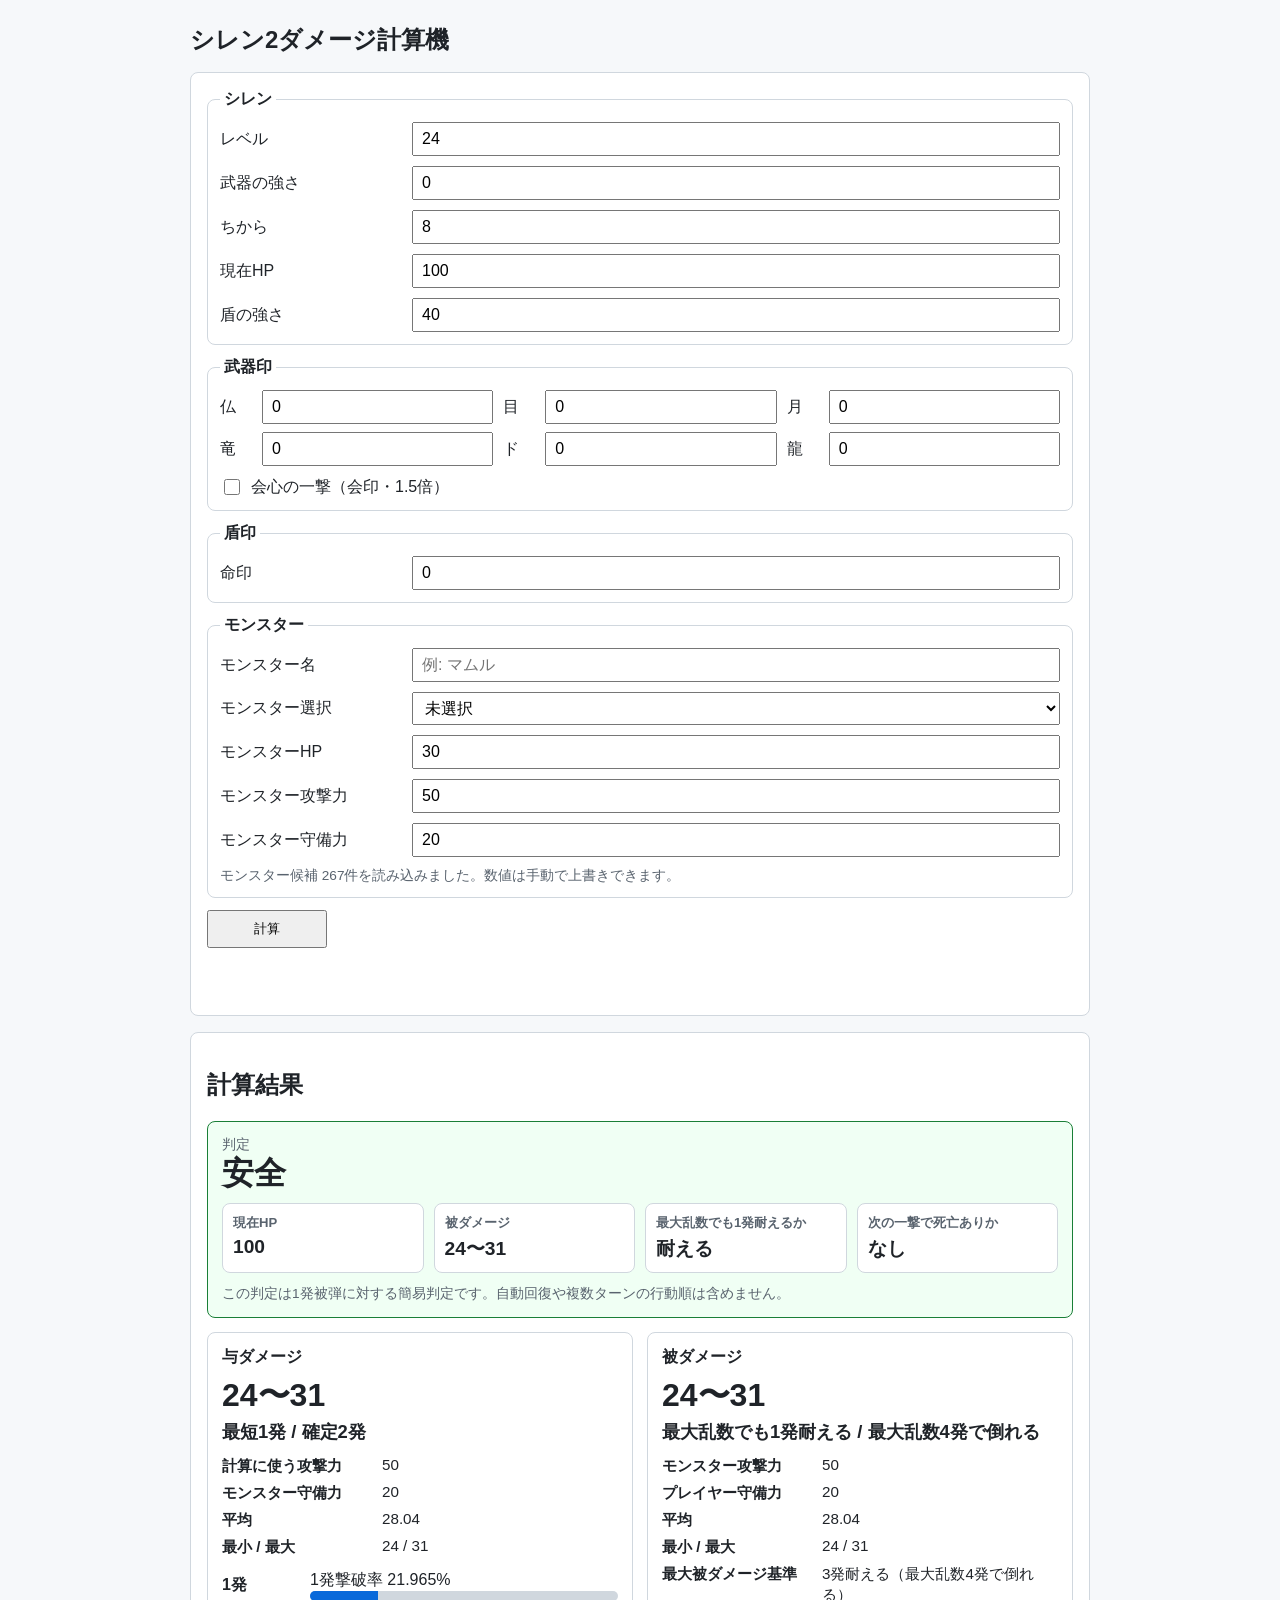
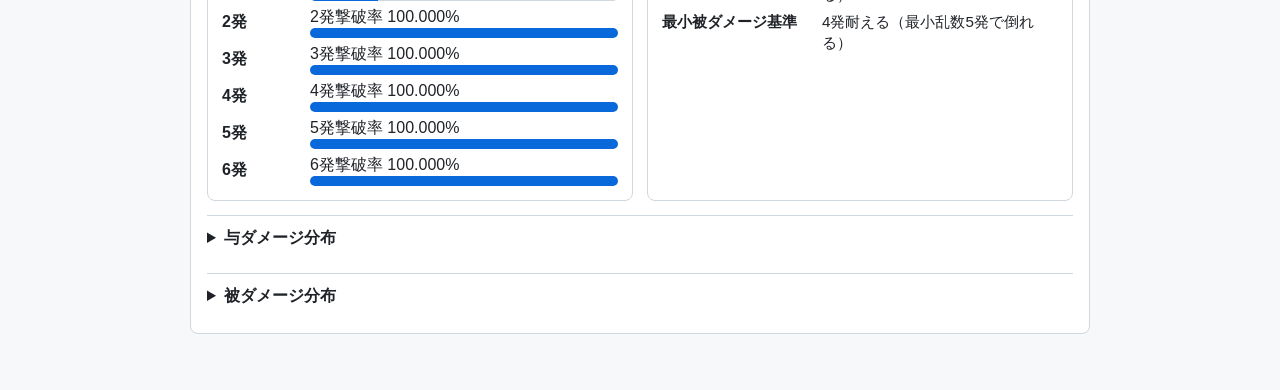
<file: index.html>
<!doctype html>
<html lang="ja">
<head>
  <meta charset="utf-8" />
  <meta name="viewport" content="width=device-width,initial-scale=1" />
  <title>シレン2ダメージ計算機</title>
  <link rel="stylesheet" href="style.css" />
</head>
<body>
  <main class="container">
    <h1>シレン2ダメージ計算機</h1>

    <section class="panel">
      <form id="calc-form" class="form-grid">
        <fieldset class="form-section">
          <legend>シレン</legend>

          <div class="field-row">
            <label for="level">レベル</label>
            <input id="level" name="level" type="number" min="1" max="99" step="1" value="24" />
          </div>

          <div class="field-row">
            <label for="weapon-strength">武器の強さ</label>
            <input id="weapon-strength" name="weaponStrength" type="number" min="0" max="999" step="1" value="0" />
          </div>

          <div class="field-row">
            <label for="power">ちから</label>
            <input id="power" name="power" type="number" min="0" max="99" step="1" value="8" />
          </div>

          <div class="field-row">
            <label for="current-hp">現在HP</label>
            <input id="current-hp" name="currentHp" type="number" min="1" max="999" step="1" value="100" />
          </div>

          <div class="field-row">
            <label for="shield-strength">盾の強さ</label>
            <input id="shield-strength" name="shieldStrength" type="number" min="0" max="999" step="1" value="40" />
          </div>
        </fieldset>

        <!--
          武器印は個数で効果量が変わるため、オン/オフではなく数値入力にする。
          TODO: モンスター種別と照合して、該当する印だけを与ダメージへ反映する。
        -->
        <fieldset class="form-section">
          <legend>武器印</legend>

          <div class="seal-grid">
            <label for="weapon-seal-butsu">仏</label>
            <input id="weapon-seal-butsu" name="weaponSealButsu" type="number" min="0" max="17" step="1" value="0" />

            <label for="weapon-seal-me">目</label>
            <input id="weapon-seal-me" name="weaponSealMe" type="number" min="0" max="17" step="1" value="0" />

            <label for="weapon-seal-tsuki">月</label>
            <input id="weapon-seal-tsuki" name="weaponSealTsuki" type="number" min="0" max="17" step="1" value="0" />

            <label for="weapon-seal-ryu">竜</label>
            <input id="weapon-seal-ryu" name="weaponSealRyu" type="number" min="0" max="16" step="1" value="0" />

            <label for="weapon-seal-do">ド</label>
            <input id="weapon-seal-do" name="weaponSealDo" type="number" min="0" max="17" step="1" value="0" />

            <label for="weapon-seal-ryu-alt">龍</label>
            <input id="weapon-seal-ryu-alt" name="weaponSealRyuAlt" type="number" min="0" max="17" step="1" value="0" />
          </div>

          <label class="check-row" for="critical-hit">
            <input id="critical-hit" name="criticalHit" type="checkbox" />
            会心の一撃（会印・1.5倍）
          </label>
        </fieldset>

        <!-- 盾印は現時点では「命印」のみ。 -->
        <fieldset class="form-section">
          <legend>盾印</legend>

          <div class="field-row">
            <label for="shield-seal-life">命印</label>
            <input id="shield-seal-life" name="shieldSealLife" type="number" min="0" max="99" step="1" value="0" />
          </div>
        </fieldset>

        <!--
          CSVから候補を読み込み、選択時にHP・攻撃力・守備力を反映する。
          読み込みに失敗しても、下の数値欄へ直接入力して計算できる。
        -->
        <fieldset class="form-section">
          <legend>モンスター</legend>

          <div class="field-row">
            <label for="monster-name">モンスター名</label>
            <input id="monster-name" name="monsterName" type="text" list="monster-name-list" placeholder="例: マムル" />
            <datalist id="monster-name-list"></datalist>
          </div>

          <div class="field-row">
            <label for="monster-select">モンスター選択</label>
            <select id="monster-select" name="monsterSelect">
              <option value="">未選択</option>
            </select>
          </div>

          <div class="field-row">
            <label for="monster-hp">モンスターHP</label>
            <input id="monster-hp" name="monsterHp" type="number" min="1" max="9999" step="1" value="30" />
          </div>

          <div class="field-row">
            <label for="monster-attack">モンスター攻撃力</label>
            <input id="monster-attack" name="monsterAttack" type="number" min="0" max="9999" step="1" value="50" />
          </div>

          <div class="field-row">
            <label for="monster-defense">モンスター守備力</label>
            <input id="monster-defense" name="monsterDefense" type="number" min="0" max="9999" step="1" value="20" />
          </div>

          <p class="sub-note" id="monster-data-note">モンスターデータ未読み込みでも、数値を直接入力できます。</p>
        </fieldset>

        <input id="monster-species1" name="monsterSpecies1" type="hidden" />
        <input id="monster-species2" name="monsterSpecies2" type="hidden" />
        <button type="submit">計算</button>
      </form>
      <p id="error" class="error" role="alert" aria-live="polite"></p>
    </section>

    <section class="panel" id="result-panel" hidden>
      <h2>計算結果</h2>
      <section class="judgement-card" id="judgement-card">
        <div>
          <p class="result-label">判定</p>
          <p class="judgement-text" id="safety-label">-</p>
        </div>
        <dl class="metric-grid">
          <div>
            <dt>現在HP</dt>
            <dd id="summary-current-hp">-</dd>
          </div>
          <div>
            <dt>被ダメージ</dt>
            <dd id="summary-taken-range">-</dd>
          </div>
          <div>
            <dt>最大乱数でも1発耐えるか</dt>
            <dd id="summary-survive-max">-</dd>
          </div>
          <div>
            <dt>次の一撃で死亡ありか</dt>
            <dd id="summary-death-risk">-</dd>
          </div>
        </dl>
        <p class="sub-note">この判定は1発被弾に対する簡易判定です。自動回復や複数ターンの行動順は含めません。</p>
      </section>

      <div class="result-card-grid">
        <section class="result-card">
          <h3>与ダメージ</h3>
          <p class="big-number" id="dealt-range">-</p>
          <p class="result-emphasis" id="kill-hit-summary">-</p>
          <dl class="summary compact-summary">
            <dt>計算に使う攻撃力</dt>
            <dd id="used-attack"></dd>
            <dt>モンスター守備力</dt>
            <dd id="used-defense"></dd>
            <dt>平均</dt>
            <dd id="avg"></dd>
            <dt>最小 / 最大</dt>
            <dd id="minmax"></dd>
          </dl>
          <div class="rate-list" id="kill-rate-list"></div>
        </section>

        <section class="result-card" id="taken-result-block" hidden>
          <h3>被ダメージ</h3>
          <p class="big-number" id="taken-range">-</p>
          <p class="result-emphasis" id="survival-summary">-</p>
          <dl class="summary compact-summary">
            <dt>モンスター攻撃力</dt>
            <dd id="taken-used-attack"></dd>
            <dt>プレイヤー守備力</dt>
            <dd id="taken-used-defense"></dd>
            <dt>平均</dt>
            <dd id="taken-avg"></dd>
            <dt>最小 / 最大</dt>
            <dd id="taken-minmax"></dd>
            <dt>最大被ダメージ基準</dt>
            <dd id="survive-by-max"></dd>
            <dt>最小被ダメージ基準</dt>
            <dd id="survive-by-min"></dd>
          </dl>
        </section>
      </div>

      <details class="distribution-details">
        <summary>与ダメージ分布</summary>
        <div class="table-wrap">
          <table>
            <thead>
              <tr>
                <th>ダメージ</th>
                <th>確率</th>
                <th>この値以下の確率</th>
              </tr>
            </thead>
            <tbody id="dist-body"></tbody>
          </table>
        </div>
      </details>

      <details class="distribution-details" id="taken-distribution-details" hidden>
        <summary>被ダメージ分布</summary>
        <div class="table-wrap">
          <table>
            <thead>
              <tr>
                <th>ダメージ</th>
                <th>確率</th>
                <th>この値以下の確率</th>
              </tr>
            </thead>
            <tbody id="taken-dist-body"></tbody>
          </table>
        </div>
      </details>
    </section>
  </main>

  <script src="calc.js"></script>
</body>
</html>
</file>
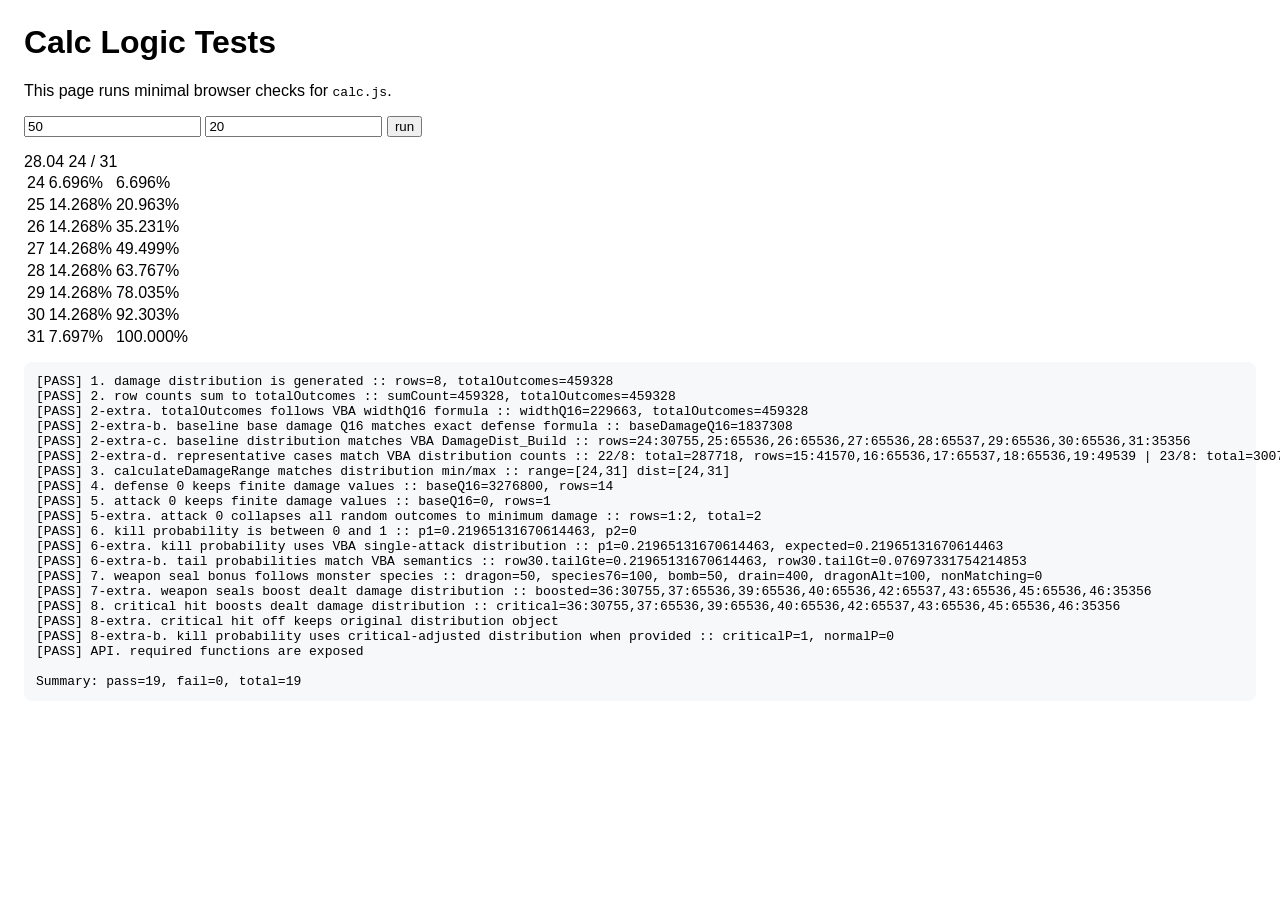
<file: tests/calc.logic.test.html>
﻿<!doctype html>
<html lang="ja">
<head>
  <meta charset="UTF-8" />
  <meta name="viewport" content="width=device-width,initial-scale=1" />
  <title>calc logic tests</title>
  <style>
    body { font-family: sans-serif; margin: 24px; }
    .pass { color: #0a7a22; }
    .fail { color: #b00020; }
    pre { background: #f6f8fa; padding: 12px; border-radius: 8px; }
  </style>
</head>
<body>
  <h1>Calc Logic Tests</h1>
  <p>This page runs minimal browser checks for <code>calc.js</code>.</p>

  <!-- Minimal dummy DOM required by calc.js bindUI. -->
  <form id="calc-form">
    <input id="base" type="number" value="50" />
    <input id="def" type="number" value="20" />
    <button type="submit">run</button>
  </form>
  <p id="error"></p>
  <section id="result-panel" hidden>
    <span id="avg"></span>
    <span id="minmax"></span>
    <table><tbody id="dist-body"></tbody></table>
  </section>

  <pre id="log"></pre>

  <script src="../calc.js"></script>
  <script src="./calc.logic.test.js"></script>
</body>
</html>
</file>
<file: style.css>
:root {
  color-scheme: light;
  font-family: -apple-system, BlinkMacSystemFont, "Segoe UI", Roboto, "Hiragino Kaku Gothic ProN", "Yu Gothic", sans-serif;
}

body {
  margin: 0;
  background: #f6f8fa;
  color: #1f2328;
}

.container {
  max-width: 900px;
  margin: 0 auto;
  padding: 24px 16px 40px;
}

h1 {
  margin-top: 0;
  font-size: 1.5rem;
}

.panel {
  background: #fff;
  border: 1px solid #d0d7de;
  border-radius: 8px;
  padding: 16px;
  margin-bottom: 16px;
}

.form-grid {
  display: grid;
  grid-template-columns: minmax(0, 1fr);
  gap: 12px;
}

.form-grid button {
  width: 120px;
  padding: 8px 12px;
}

.form-section {
  border: 1px solid #d0d7de;
  border-radius: 8px;
  display: grid;
  gap: 10px;
  margin: 0;
  padding: 12px;
}

.form-section legend {
  font-weight: 700;
  padding: 0 4px;
}

.field-row {
  display: grid;
  grid-template-columns: minmax(120px, 180px) minmax(0, 1fr);
  gap: 8px 12px;
  align-items: center;
}

.seal-grid {
  display: grid;
  grid-template-columns: repeat(3, minmax(32px, max-content) minmax(64px, 1fr));
  gap: 8px 10px;
  align-items: center;
}

.check-row {
  display: flex;
  gap: 8px;
  align-items: center;
}

input[type="number"],
input[type="text"],
select {
  box-sizing: border-box;
  padding: 6px 8px;
  font-size: 1rem;
  max-width: 100%;
  width: 100%;
}

#monster-name,
#monster-select {
  min-width: min(100%, 32rem);
}

#monster-select {
  white-space: normal;
}

input[type="checkbox"] {
  width: 1rem;
  height: 1rem;
}

.summary {
  display: grid;
  grid-template-columns: 180px 1fr;
  margin: 0 0 12px;
  row-gap: 6px;
}

.summary dt {
  font-weight: 700;
}

.summary dd {
  margin: 0;
}

.compact-summary {
  grid-template-columns: 160px 1fr;
  font-size: 0.95rem;
}

.judgement-card,
.result-card {
  border: 1px solid #d0d7de;
  border-radius: 8px;
  padding: 14px;
}

.judgement-card {
  display: grid;
  gap: 12px;
  margin-bottom: 14px;
}

.judgement-card.is-safe {
  border-color: #1a7f37;
  background: #f0fff4;
}

.judgement-card.is-danger {
  border-color: #bf8700;
  background: #fff8c5;
}

.judgement-card.is-dead {
  border-color: #cf222e;
  background: #ffebe9;
}

.result-label {
  color: #59636e;
  font-size: 0.85rem;
  margin: 0 0 2px;
}

.judgement-text {
  font-size: 2rem;
  font-weight: 800;
  line-height: 1.1;
  margin: 0;
}

.metric-grid {
  display: grid;
  grid-template-columns: repeat(4, minmax(0, 1fr));
  gap: 10px;
  margin: 0;
}

.metric-grid div {
  background: #fff;
  border: 1px solid #d0d7de;
  border-radius: 8px;
  padding: 10px;
}

.metric-grid dt {
  color: #59636e;
  font-size: 0.82rem;
  font-weight: 700;
}

.metric-grid dd {
  font-size: 1.2rem;
  font-weight: 800;
  margin: 4px 0 0;
}

.result-card-grid {
  display: grid;
  grid-template-columns: repeat(2, minmax(0, 1fr));
  gap: 14px;
}

.result-card h3 {
  font-size: 1rem;
  margin: 0 0 10px;
}

.big-number {
  font-size: 2rem;
  font-weight: 800;
  line-height: 1.1;
  margin: 0 0 6px;
}

.result-emphasis {
  font-size: 1.15rem;
  font-weight: 700;
  margin: 0 0 12px;
}

.rate-list {
  display: grid;
  gap: 6px;
}

.rate-row {
  display: grid;
  grid-template-columns: 80px 1fr;
  gap: 8px;
  align-items: center;
}

.rate-bar {
  background: #d0d7de;
  border-radius: 999px;
  height: 10px;
  overflow: hidden;
}

.rate-bar span {
  background: #0969da;
  display: block;
  height: 100%;
}

.distribution-details {
  border-top: 1px solid #d0d7de;
  margin-top: 14px;
  padding-top: 12px;
}

.distribution-details summary {
  cursor: pointer;
  font-weight: 700;
  margin-bottom: 10px;
}

.note {
  margin-bottom: 0;
  font-size: 0.9rem;
  color: #59636e;
}

.sub-note {
  margin: 0;
  font-size: 0.85rem;
  color: #59636e;
}

.error {
  color: #cf222e;
  min-height: 1.2em;
}

.table-wrap {
  overflow-x: auto;
}

table {
  border-collapse: collapse;
  width: 100%;
}

th,
td {
  border: 1px solid #d0d7de;
  padding: 6px 8px;
  text-align: right;
}

th {
  background: #f6f8fa;
}

@media (max-width: 640px) {
  .field-row {
    grid-template-columns: 1fr;
  }

  .seal-grid {
    grid-template-columns: minmax(32px, max-content) minmax(0, 1fr);
  }

  .form-grid button {
    width: 100%;
  }

  .metric-grid,
  .result-card-grid {
    grid-template-columns: 1fr;
  }

  .compact-summary,
  .summary {
    grid-template-columns: 1fr;
  }

  .big-number,
  .judgement-text {
    font-size: 1.7rem;
  }
}
</file>
